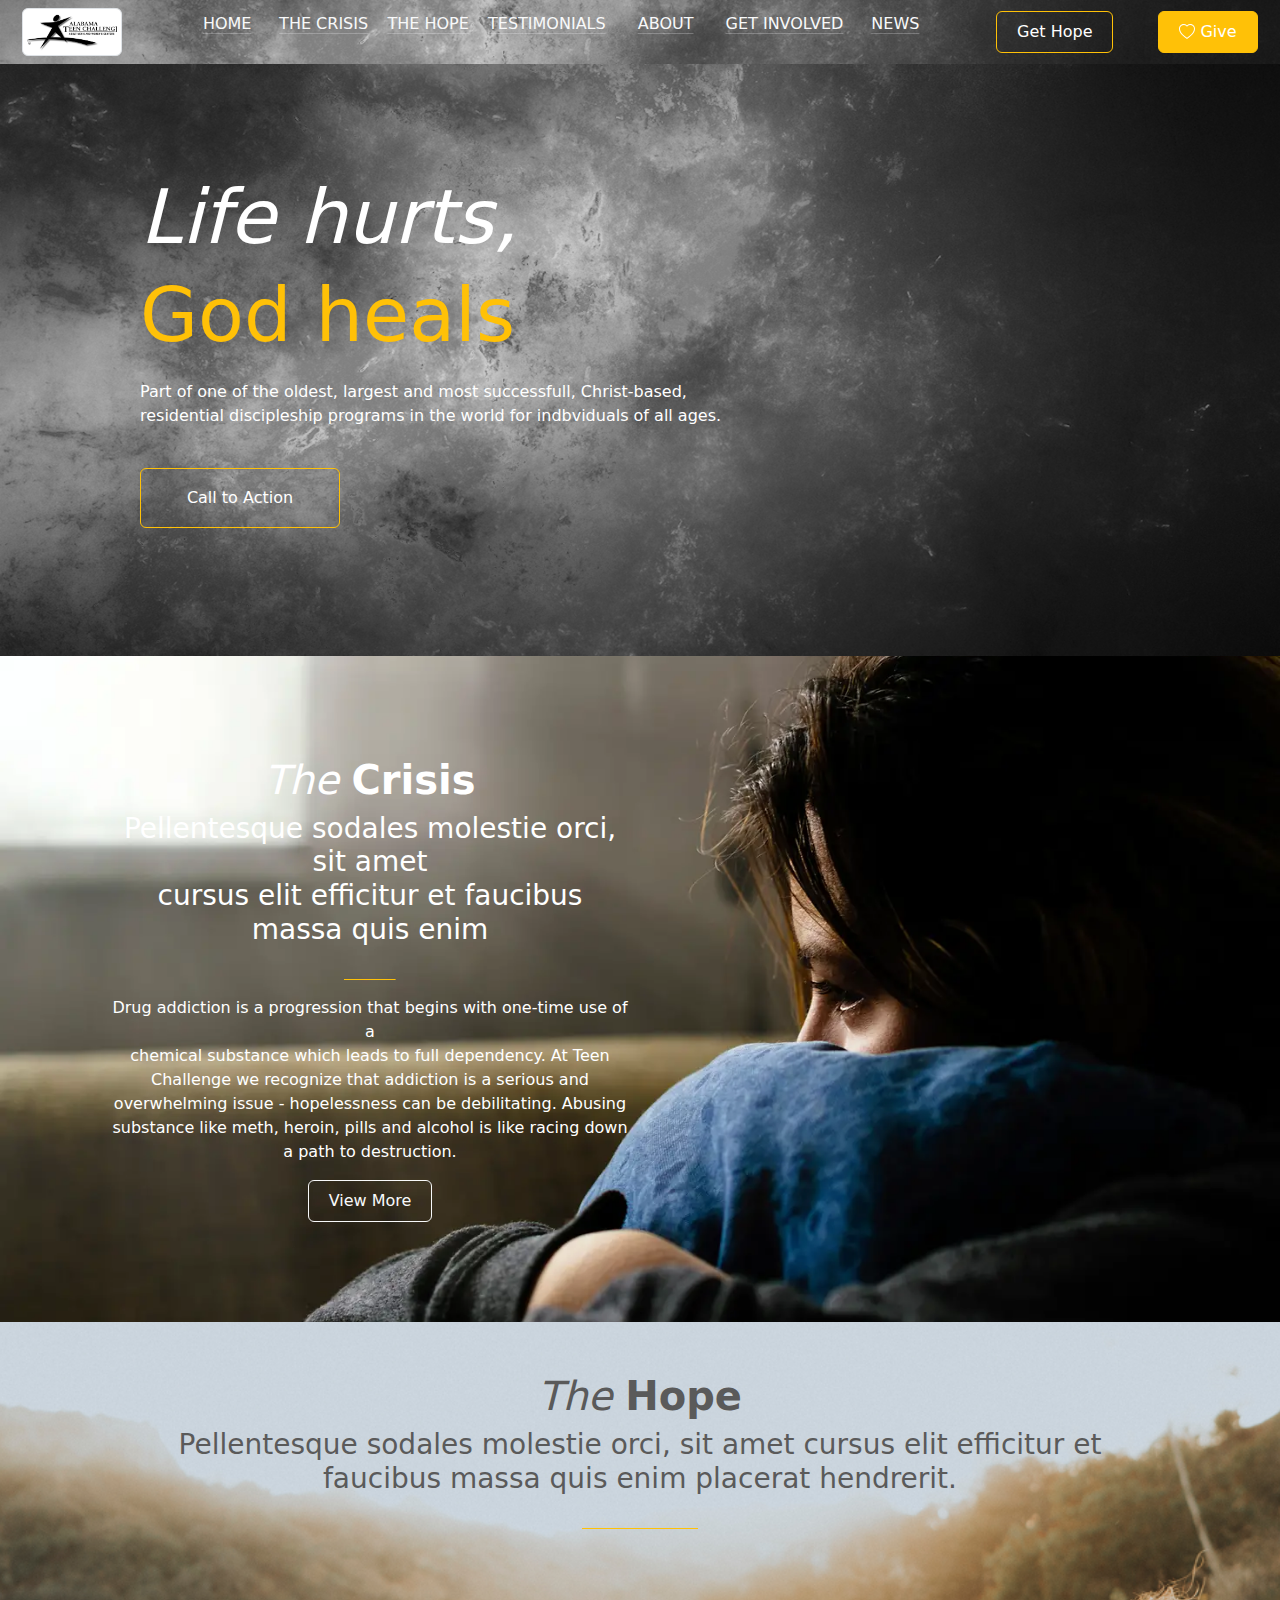
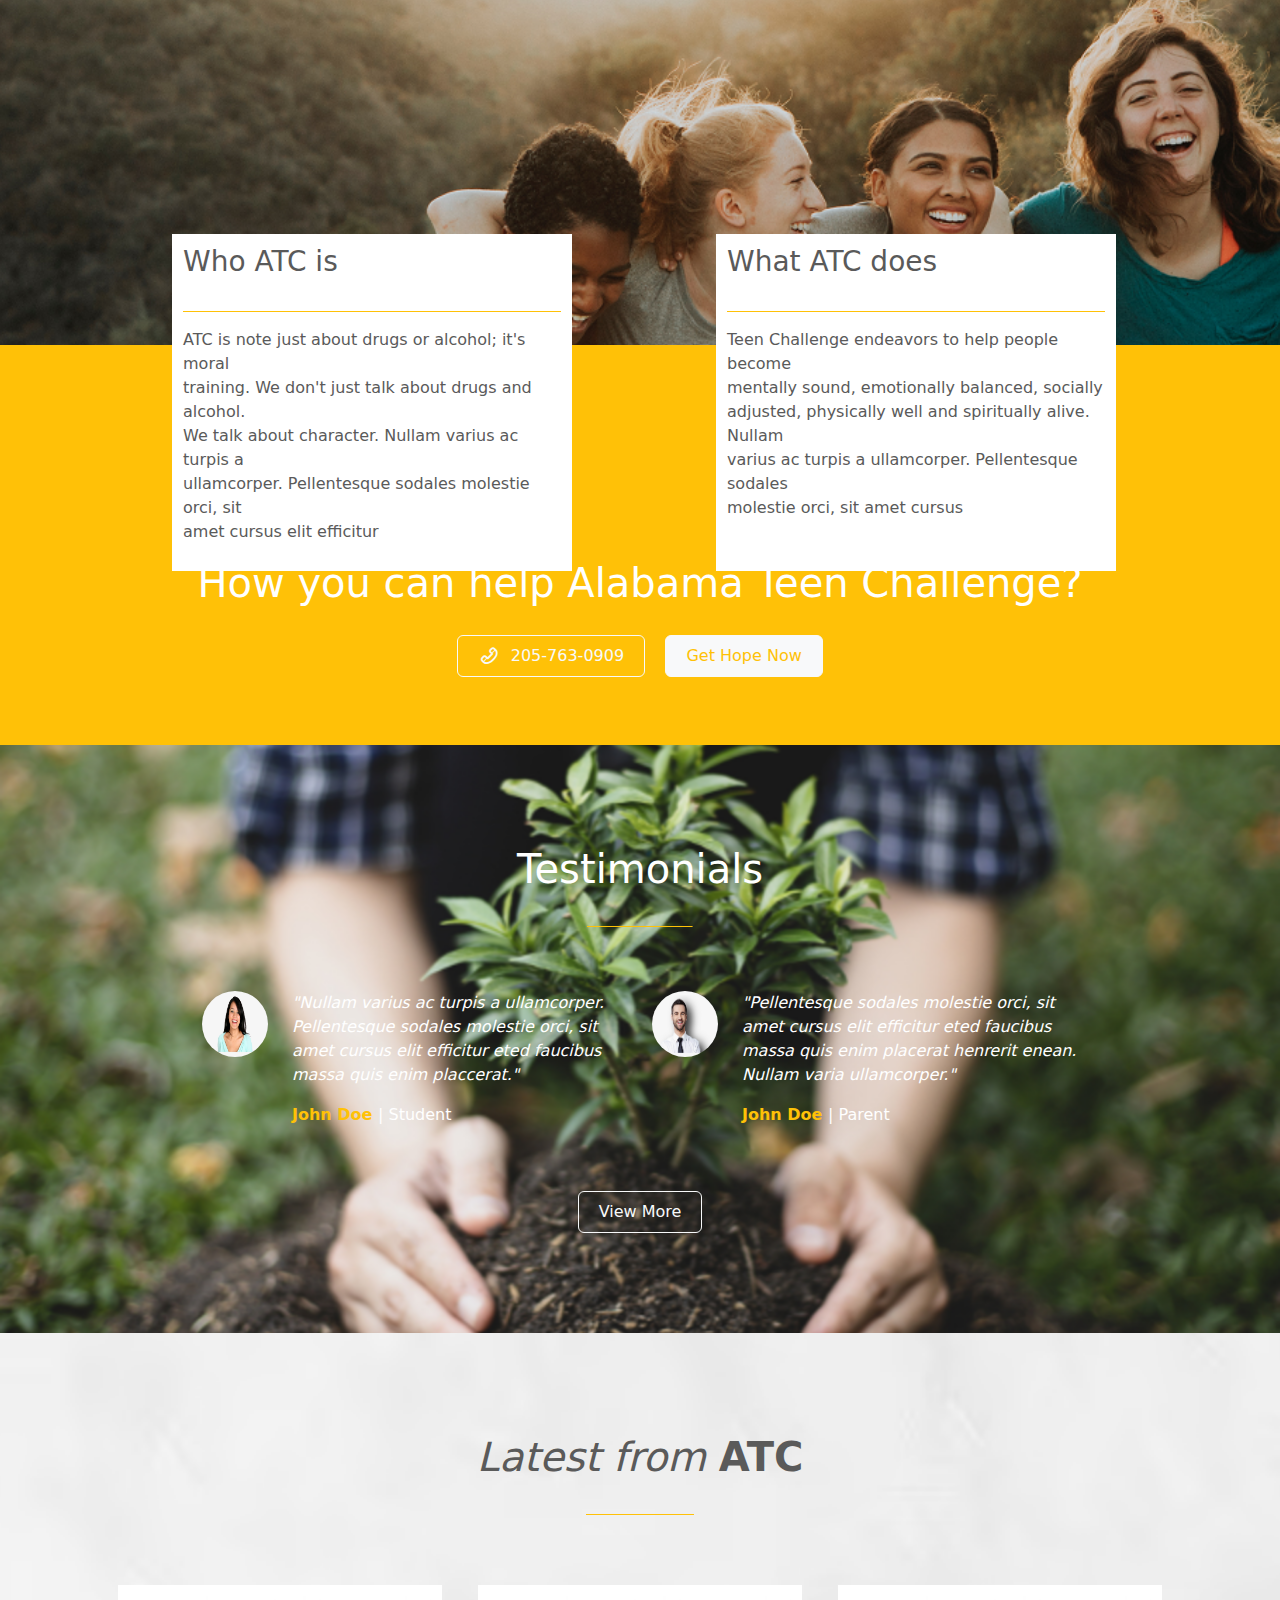
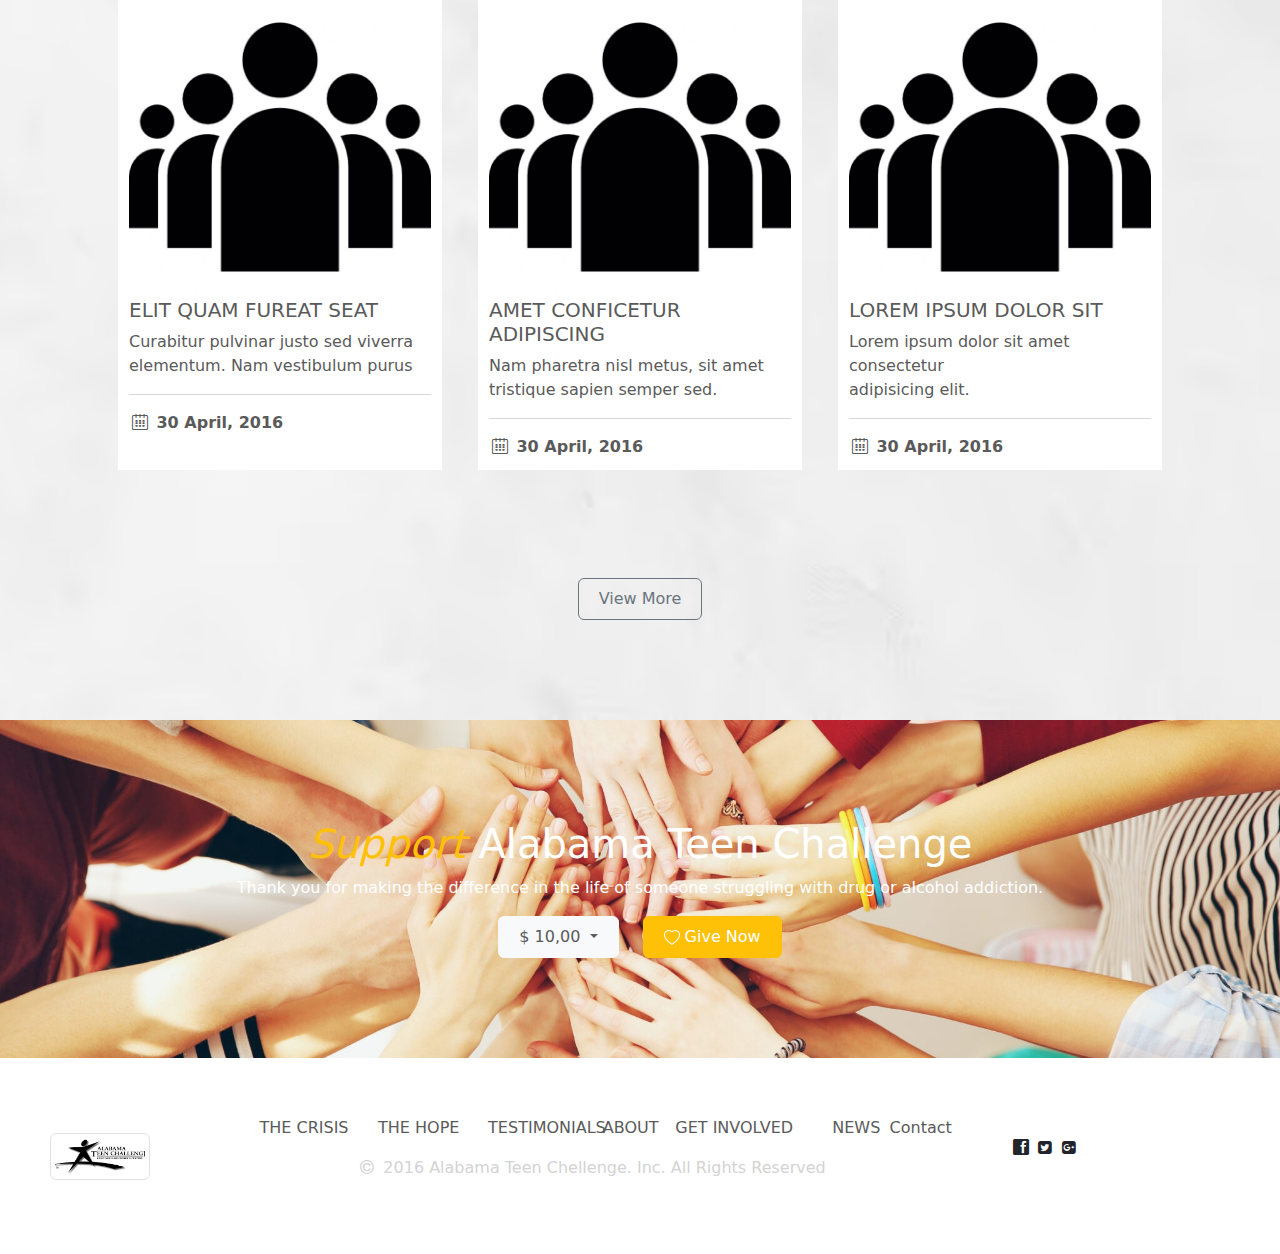
<file: project_1/index.html>
<!DOCTYPE html>
<html lang="en">
<head>
    <meta charset="UTF-8">
    <meta name="viewport" content="width=device-width, initial-scale=1.0">
    <title>Alabama Teen Challenge</title>
    <link href="css/bootstrap.min.css" rel="stylesheet">
    <link href="css/style.css" rel="stylesheet">
</head>
<body>



    <!-- Navbar -->
        
    <nav id="navbar-top" class="navbar navbar-expand-lg navbar-light justify-content-around">
        <div id="img-nav-col" class="col-auto">
            <a class="navbar-brand" href="#"><img id="img-nav" src="image/logo.png" class="img-thumbnail align-items-center" alt="logo"></a>
        </div>
        <div id="container-elements" class="col-lg-7 justify-content-between text-center">
            <div class="row justify-content-between">
                <nav class="nav">
                    <div class="col text-nowrap">
                        <p><a href="#" class="link-light link-offset-2 link-underline-opacity-25 link-underline-opacity-100-hover">
                            HOME
                            </a>
                        </p>
                    </div>
                    <div class="col text-nowrap mx-2">
                        <p><a href="#crisis-footter" class="link-light link-offset-2 link-underline-opacity-25 link-underline-opacity-100-hover">
                            THE CRISIS
                            </a>
                        </p>
                    </div>
                    <div class="col text-nowrap mx-2">
                        <p><a href="#the-hope" class="link-light link-offset-2 link-underline-opacity-25 link-underline-opacity-100-hover">
                            THE HOPE
                            </a>
                        </p>
                    </div>
                    <div class="col text-nowrap mx-2">
                        <p><a href="#testimonials" class="link-light link-offset-2 link-underline-opacity-25 link-underline-opacity-100-hover">
                            TESTIMONIALS
                            </a>
                        </p>
                    </div>
                    <div class="col text-nowrap mx-2">
                        <p><a href="#" class="link-light link-offset-2 link-underline-opacity-25 link-underline-opacity-100-hover">
                            ABOUT
                            </a>
                        </p>
                    </div>
                    <div class="col text-nowrap mx-2">
                        <p><a href="#" class="link-light link-offset-2 link-underline-opacity-25 link-underline-opacity-100-hover">
                            GET INVOLVED
                            </a>
                        </p>
                    </div>
                    <div class="col text-nowrap">
                        <p><a href="#" class="link-light link-offset-2 link-underline-opacity-25 link-underline-opacity-100-hover">
                            NEWS
                            </a>
                        </p>
                    </div>
                </nav>
            </div>
        </div>
        <div class="col-auto">
            <button type="button" class="btn btn-outline-warning text-white text-nowrap">Get Hope</button>
        </div>
        <div class="col-auto">
            <button type="button" class="btn btn-warning text-white text-nowrap"><svg xmlns="http://www.w3.org/2000/svg" width="16" height="16" fill="currentColor" class="bi bi-heart" viewBox="0 0 16 16">
            <path d="m8 2.748-.717-.737C5.6.281 2.514.878 1.4 3.053c-.523 1.023-.641 2.5.314 4.385.92 1.815 2.834 3.989 6.286 6.357 3.452-2.368 5.365-4.542 6.286-6.357.955-1.886.838-3.362.314-4.385C13.486.878 10.4.28 8.717 2.01L8 2.748zM8 15C-7.333 4.868 3.279-3.04 7.824 1.143c.06.055.119.112.176.171a3.12 3.12 0 0 1 .176-.17C12.72-3.042 23.333 4.867 8 15z"/></svg>
            Give</button>
        </div>
        <div class="burger">
            <span></span>
        </div>
    </nav>
    




    <!-- First page -->
    <div class="container-1 py-2 text-center text-white">

        
        

        <!-- Content -->
        <div class="content1 d-flex">
            <div class="row-lg-1 text-lg-start">
                <div class="text-1">
                    <h1><i class="fas fa-inhaler">
                        Life hurts,
                    </i>
                    </h1>
                    <h1 style="color: #ffc107;">
                        God heals
                    </h1>
                    <p>
                        Part of one of the oldest, largest and most successfull, Christ-based,<br> 
                        residential discipleship programs in the world for indbviduals of all ages.
                    </p>
                    <button id="myButton1" type="button" class="btn btn-outline-warning text-white">Call to Action</button>
                </div>

            </div>

        </div>
      

    </div>

    <!-- Second page CRISIS -->
    <div id="crisis-footter" class="container-2 text-white">
        <div class="container-crisis-2">
            
        </div>
        <div class="container-crisis">
            <div class="row justify-content-center">
                <div id="crisis" class="col d-flex align-items-center justify-content-center text-nowrap">
                    <h1 class="text-center"><i class="fas fa-inhaler">The</i> <strong> Crisis</strong></h1>
                </div>
            </div>

            <div class="row">
                <div id="text-h3" class="col d-flex align-items-center justify-content-center">
                    <h3 class="text-center">Pellentesque sodales molestie orci, sit amet <br>
                        cursus elit efficitur et faucibus massa quis enim</h3>
                </div> 
            </div> 
            
            <div class="row">
                <div class="col align-items-center justify-content-center">
                    <p id="underscore4" class="text-center">&nbsp</p>
                </div>
            </div>
            
            <div class="row"> 
                <div class="col d-flex align-items-center justify-content-center">
                    <p id="text-p" class="text-center">Drug addiction is a progression that begins with one-time use of a <br> 
                        chemical substance which leads to full dependency. At Teen <br>
                        Challenge we recognize that addiction is a serious and <br>
                        overwhelming issue - hopelessness can be debilitating. Abusing <br>
                        substance like meth, heroin, pills and alcohol is like racing down <br>
                        a path to destruction.
                    </p>
                </div>
                
            </div>

            <div class="row">
                <div id="viewmore" class="col d-flex align-items-center justify-content-center text-nowrap">
                    <button type="button" class="btn btn-outline-light text-center">View More</button>
                </div>
            </div>

        </div>
    </div>
        

    <!-- Third page -->
    <div id="the-hope" class="container-3">
        <div class="hope-container">
            <div class="row">
                <div class="col d-flex align-items-center justify-content-center text-center text-gray">
                    <h1><i class="fas fa-inhaler">The</i> <strong> Hope</strong></h1>
                </div>
            </div>
            <div class="row">
                <div class="col d-flex align-items-center justify-content-center text-center text-gray">
                    <h3>Pellentesque sodales molestie orci, sit amet cursus elit efficitur et <br>
                    faucibus massa quis enim placerat hendrerit.</h3>
                </div>
            </div>
            <div class="row">
                <div class="col d-flex align-items-center justify-content-center">
                    <p id="underscore2" class="text-center">&nbsp&nbsp&nbsp&nbsp&nbsp&nbsp&nbsp&nbsp&nbsp&nbsp&nbsp&nbsp&nbsp&nbsp&nbsp&nbsp&nbsp&nbsp&nbsp&nbsp&nbsp&nbsp&nbsp</p>
                </div>
            </div>
        </div>

        <div class="column-container">
            <div id="colums-2" class="row">
                <div id="atc1" class="col-lg-6 col-md-12 mb-2 justify-content-around text-start text-gray bordered-column">
                   <h3> Who ATC is</h3>
                   <p id="underscore2" class="text-center">&nbsp&nbsp&nbsp&nbsp&nbsp&nbsp&nbsp&nbsp&nbsp&nbsp&nbsp&nbsp&nbsp&nbsp&nbsp&nbsp&nbsp&nbsp&nbsp&nbsp&nbsp&nbsp&nbsp</p>
                   <p>ATC is note just about drugs or alcohol; it's moral <br>
                    training. We don't just talk about drugs and alcohol. <br>
                    We talk about character. Nullam varius ac turpis a <br>
                    ullamcorper. Pellentesque sodales molestie orci, sit <br>
                    amet cursus elit efficitur
                    </p>
                </div>
                <div id="atc2" class="col-lg-6 col-md-12 mb-2 justify-content-around text-start text-gray bordered-column">
                    <h3>What ATC does</h3>
                    <p id="underscore2" class="text-center">&nbsp&nbsp&nbsp&nbsp&nbsp&nbsp&nbsp&nbsp&nbsp&nbsp&nbsp&nbsp&nbsp&nbsp&nbsp&nbsp&nbsp&nbsp&nbsp&nbsp&nbsp&nbsp&nbsp</p>
                    <p >Teen Challenge endeavors to help people become <br>
                        mentally sound, emotionally balanced, socially <br>
                        adjusted, physically well and spiritually alive. Nullam <br>
                        varius ac turpis a ullamcorper. Pellentesque sodales <br>
                        molestie orci, sit amet cursus
                    </p>
                </div>
            </div>
        </div>
        
        <div class="row-container">
            
            <div class="col d-flex mt-5 align-items-end justify-content-center text-center text-white">
                <h1>How you can  help Alabama Teen Challenge?</h1>
            </div>
        
            <div id="button-hope" class="col-lg-12 text-center">
                <button type="button" class="btn mb-2 btn-outline-light text-nowrap"><i class="icon-phone-outline"></i>&nbsp 205-763-0909</button>
                &nbsp&nbsp
                <button type="button" class="btn mb-2 btn-light text-yellow text-nowrap">Get Hope Now</button>
            </div>
            
        </div>
    </div>

    <!-- Forth page TESTIMONIALS -->
    <div id="testimonials" class="container-4">
        <div class="row justify-content-center">
            <div class="col text-center text-white">
                <h1>Testimonials</h1>
                <p id="underscore4" class="text-center">&nbsp</p>
            </div>
        </div>
        
        <div id="testimonials-content" class="row justify-content-center mt-5 mb-5 text-white">
            <div class="col-lg-1 col-md-2 col-4 d-flex justify-content-center">
                <p><img src="image/women_testimonials1.png" class="img-fluid rounded-circle" alt="Image Student"></p>
            </div>
            <div class="col-lg-4 col-md-9 col-8 text-nowrap">
                <p><i>
                    "Nullam varius ac turpis a ullamcorper. <br>
                    Pellentesque sodales molestie orci, sit <br>
                    amet cursus elit efficitur eted faucibus <br>
                    massa quis enim placcerat."
                </i></p>
                <p><strong class="text-yellow text-nowrap"> John Doe </strong>| Student</p>
            </div>
            <div class="col-lg-1 col-md-2 col-4">
                <p><img src="image/men_testimonials1.png" class="img-fluid rounded-circle" alt="Image Student"></p>
            </div>
            <div class="col-lg-4 col-md-9 col-8 text-nowrap">
                <p><i>
                    "Pellentesque sodales molestie orci, sit <br>
                    amet cursus elit efficitur eted faucibus <br>
                    massa quis enim placerat henrerit enean. <br>
                    Nullam varia ullamcorper."
                </i></p>
                <p><strong class="text-yellow"> John Doe </strong>| Parent</p>
            </div>
        </div>

        <div class="row">
            <div class="col text-center">
                <button type="button" class="btn btn-outline-light">View More</button>
            </div>
        </div>
        
    </div>

    <!-- Fifth page LAtest -->
    <div class="container-5">
        <div class="col text-center text-gray">
            <h1><i>Latest from</i> <strong>ATC</strong> </h1>
            <p id="underscore4" class="text-center">&nbsp</p>
        </div>
       
        <div class="row">
            <div class="col-md-4 col-sm-12 text-gray bordered-column2">
            
                <img src="image/latest-img1.png" class="img-fluid object-fit-contain rounded" alt="image">
                <h5>ELIT QUAM FUREAT SEAT</h5>
                <p>Curabitur pulvinar justo sed viverra <br>
                elementum. Nam vestibulum purus</p>
                <hr>
                <i class="icon-calendar-1"></i> <strong>30 April, 2016</strong>
                
            </div>
        </span>
            <div class="col-md-4 col-sm-12 text-gray bordered-column2">
                <img src="image/latest-img1.png" class="img-fluid object-fit-contain rounded" alt="image">
                <h5>AMET CONFICETUR ADIPISCING</h5>
                <p>Nam pharetra nisl metus, sit amet <br>
                tristique sapien semper sed.</p>
                <hr>
                <i class="icon-calendar-1"></i> <strong>30 April, 2016</strong>
            </div>
            <div class="col-md-4 col-sm-12 text-gray bordered-column2">
                <img src="image/latest-img1.png" class="img-fluid object-fit-contain rounded" alt="image">
                <h5 class="text-uppercase">Lorem ipsum dolor sit</h5>
                <p>Lorem ipsum dolor sit amet consectetur <br>
                adipisicing elit.</p>
                <hr>
                <i class="icon-calendar-1"></i> <strong>30 April, 2016</strong>
            </div>
        </div>
        
        <div class="col text-center">
            <button type="button" class="btn btn-outline-secondary">View More</button>
        </div>


    </div>

    <!-- Sixth page SUPPORT -->
    <div class="container-6">
        <div class="col text-center text-white text-wrap">
            <h1><i class="text-yellow">Support</i> Alabama Teen Challenge</h1>
            <p>Thank you for making the difference in the life of someone struggling with drug or alcohol addiction.</p>
        </div>
    

        <div id="dropdown-button" class="row justify-content-center align-items-center">
            <div class="col-auto">
              <div class="dropdown d-inline-block">
                <button class="btn btn-light dropdown-toggle text-gray text-nowrap" type="button" data-bs-toggle="dropdown" aria-expanded="false">
                  $ 10,00
                </button>
                <ul class="dropdown-menu">
                  <li><a class="dropdown-item text-gray" href="#">$ 20,00</a></li>
                  <li><a class="dropdown-item text-gray" href="#">$ 30,00</a></li>
                  <li><a class="dropdown-item text-gray" href="#">$ 40,00</a></li>
                </ul>
              </div>
            </div>
            <div class="col-auto">
              <button type="button" class="btn btn-warning text-white text-nowrap">
                <svg xmlns="http://www.w3.org/2000/svg" width="16" height="16" fill="currentColor" class="bi bi-heart" viewBox="0 0 16 16">
                  <path d="m8 2.748-.717-.737C5.6.281 2.514.878 1.4 3.053c-.523 1.023-.641 2.5.314 4.385.92 1.815 2.834 3.989 6.286 6.357 3.452-2.368 5.365-4.542 6.286-6.357.955-1.886.838-3.362.314-4.385C13.486.878 10.4.28 8.717 2.01L8 2.748zM8 15C-7.333 4.868 3.279-3.04 7.824 1.143c.06.055.119.112.176.171a3.12 3.12 0 0 1 .176-.17C12.72-3.042 23.333 4.867 8 15z"/>
                </svg>
                Give Now
              </button>
            </div>
        </div>



    </div>

    <!-- Finish page -->
    <div class="container-7">
        <nav id="navbar-bottom" class="navbar navbar-expand-lg bg-body">
            <div id="nav-bottom" class="col-lg-2 align-items-center">
                <a class="navbar-brand" href="#"><img id="img-nav" src="image/logo.png" class="img-thumbnail align-items-center" alt="logo"></a>
            </div>
            <div class="col-lg-7 col-md-12 col-sm-12 align-self-center text-gray">
                <div class="row justify-content-between text-center">

                    <div class="col-lg-2 col-md-2 ">
                        <p><a href="#" class="nav-link active">THE CRISIS</a></p>
                    </div>
                    <div class="col-lg-2 col-md-2">
                        <p><a href="#" class="nav-link active">THE HOPE</a></p>
                    </div>
                    <div class="col-lg-2 col-md-2">
                        <p><a href="#" class="nav-link active">TESTIMONIALS</a></p>
                    </div>
                    <div class="col-lg-1 col-md-1">
                        <p><a href="#" class="nav-link active">ABOUT</a></p>
                    </div>
                    <div class="col-lg-3 col-md-3">
                        <p><a href="#" class="nav-link active">GET INVOLVED</a></p>
                    </div>
                    <div class="col-lg-1 col-md-1">
                        <p><a href="#" class="nav-link active">NEWS</a></p>
                    </div>
                    <div class="col-lg-1 col-md-1">
                        <p><a href="#" class="nav-link active">Contact</a></p>
                    </div>
                    <div id="copiryte" class="col-sm-12">
                        <p><i class="icon-copyright"></i> 2016 Alabama Teen Chellenge. Inc. All Rights Reserved</p>
                    </div>
                </div>
            </div>    
            
            <div id="facebook" class="col-lg-2 col-sm-12 align-self-center mb-3">
                <div class="row justify-content-center">
                    <div class="col-lg-1 col-sm-1 col-1">
                        <i class="icon-facebook-rect"></i>
                    </div>
                    <div class="col-lg-1 col-sm-1 col-1">
                        <i class="icon-twitter-squared"></i>
                    </div>
                    <div class="col-lg-1 col-sm-1 col-1">
                        <i class="icon-gplus-squared"></i>
                    </div>  
                </div>
            </div>
            
            
        </nav>
    </div>

    <script src="js/bootstrap.bundle.min.js"></script>
    <script>
        document.querySelector('.burger').addEventListener('click', function(){
            this.classList.toggle('active');
            document.querySelector('.nav').classList.toggle('open');
        })
    </script>
</body>
</html>
</file>
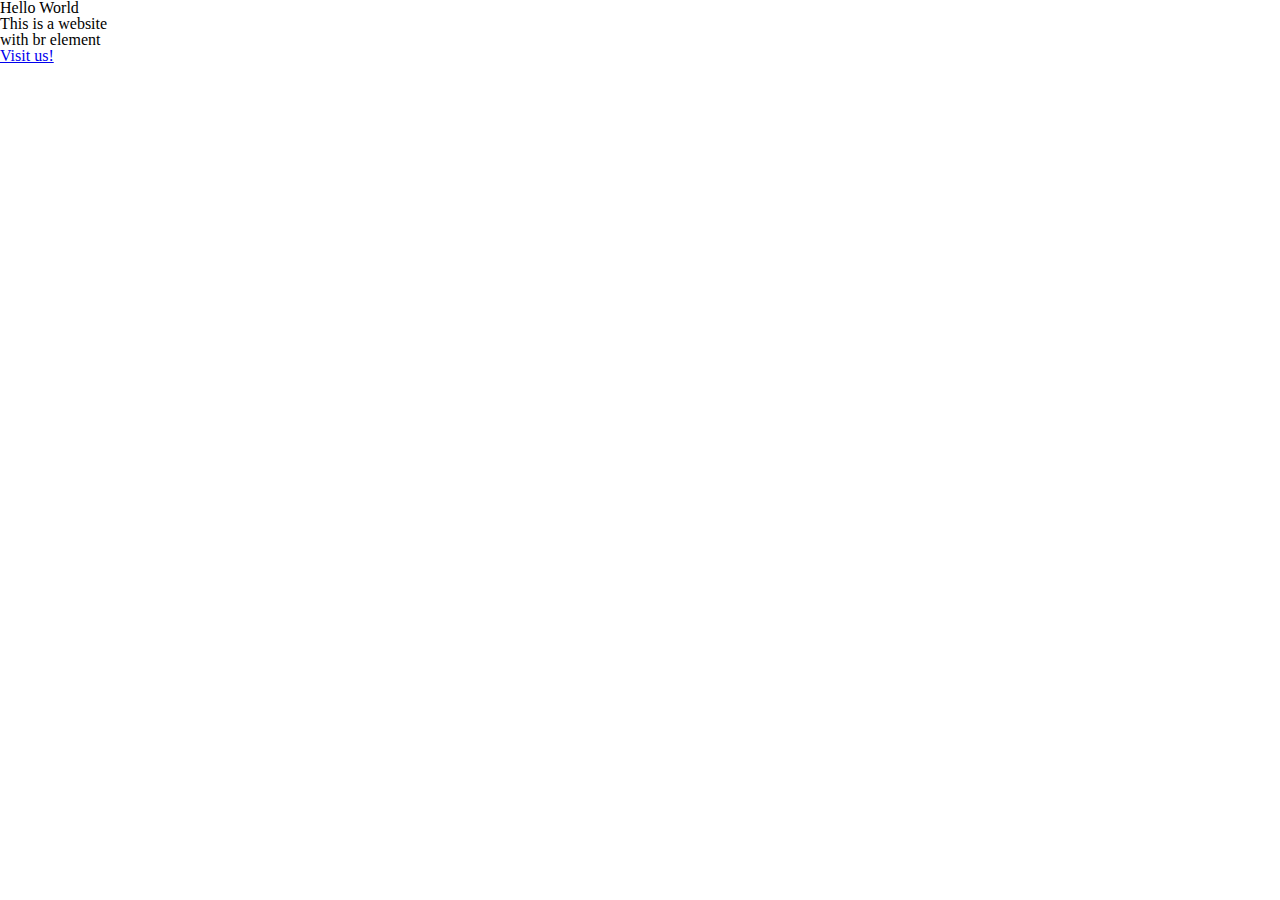
<file: module1homework.html>
<!DOCTYPE html>
<html lang="en">
<head>
<meta charset="utf-8">
<link rel="stylesheet" href="reset.css">
<title>Hello World</title>
</head>
<body>
<h1>Hello World</h1>
<p>This is a website<br>with <em>br</em> element</p>
<a href="http://softserve.ua">Visit us!</a>
</body>
</html>
</file>
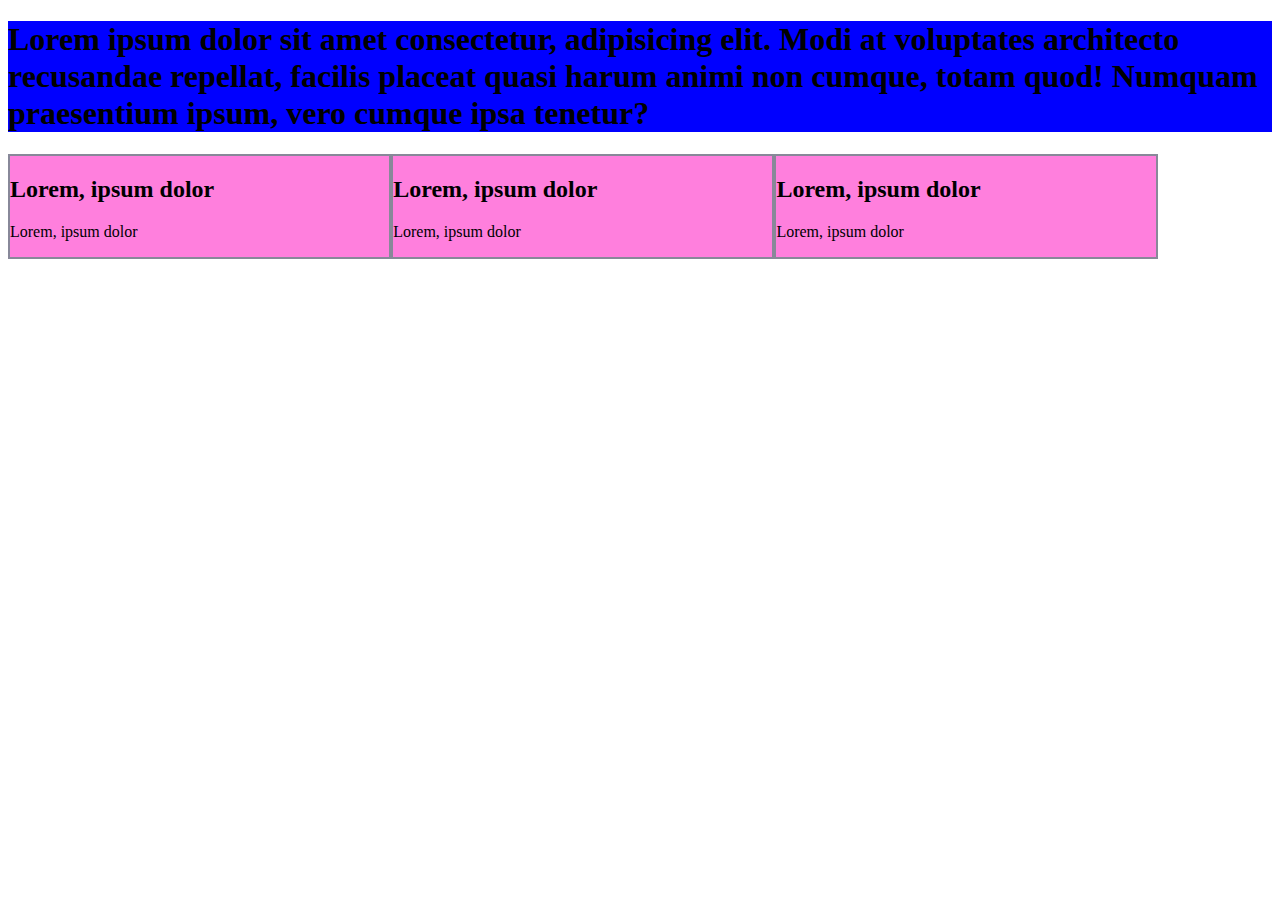
<file: module3.html>
<!DOCTYPE html>
<html lang="en">
<head>
    <meta charset="UTF-8">
    <meta http-equiv="X-UA-Compatible" content="IE=edge">
    <meta name="viewport" content="width=device-width, initial-scale=1.0">
    <title>Document</title>

    <style>

        #main-block {
            
            background-color: blue;

        }

        div.news-block {
            	
            border: 2px solid #889;	
            margin: auto; 
            float: left;
            background-color: rgb(255, 127, 221);
            width: 30%;
            height: 100%;
        }


    </style>


</head>

<body>
    

<div id="main-block">
    <h1>Lorem ipsum dolor sit amet consectetur, adipisicing elit. Modi at voluptates architecto recusandae repellat, facilis placeat quasi harum animi non cumque, totam quod! Numquam praesentium ipsum, vero cumque ipsa tenetur?</h1>
    <div class="news-block">
        <h2>Lorem, ipsum dolor </h2>
        <p> Lorem, ipsum dolor</p>
    </div>
    <div class="news-block">
        <h2>Lorem, ipsum dolor</h2>
        <p>Lorem, ipsum dolor</p>
    </div>
    <div class="news-block">
        <h2>Lorem, ipsum dolor</h2>
        <p>Lorem, ipsum dolor</p>
    </div>
</div>

</body>

</html>
</file>
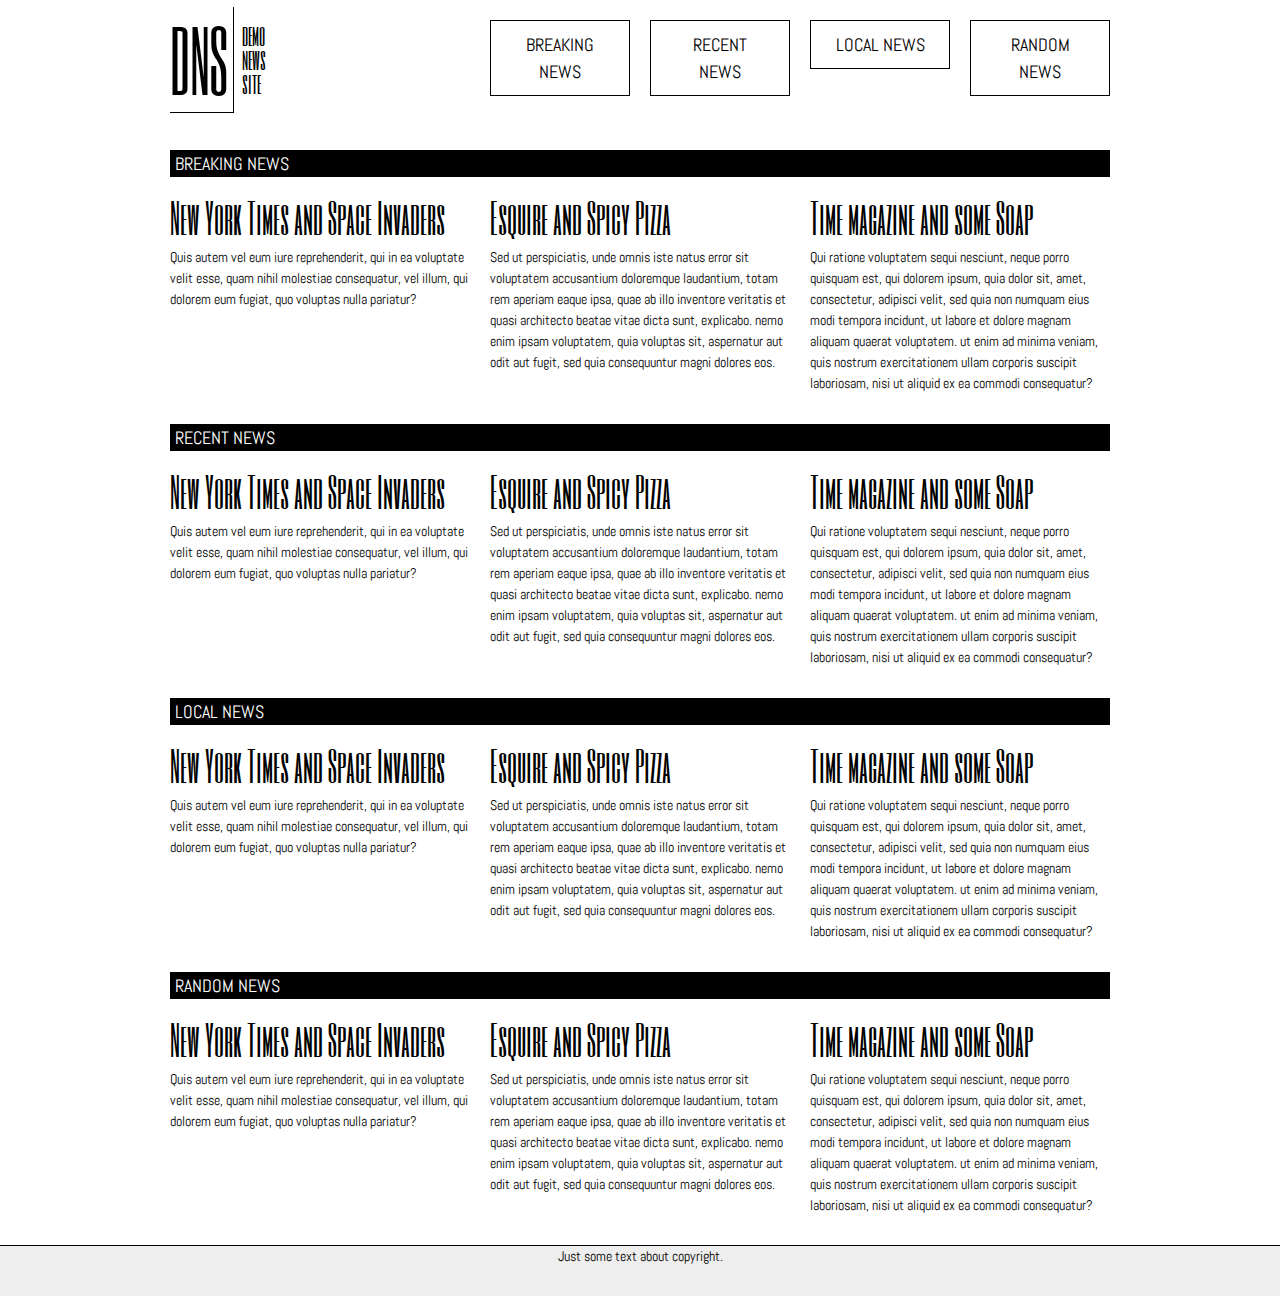
<file: module5adaptGridSolution.html>
<!DOCTYPE html>
<html lang="en">
	<head>
		<meta charset="utf-8" />
		<title>Модуль 5</title>
		<link rel="stylesheet" href="css/reset.css" />
		<link rel="stylesheet" href="css/style-solution1.css" />
		<link href='http://fonts.googleapis.com/css?family=Abel' rel='stylesheet' type='text/css'>
		<link href='http://fonts.googleapis.com/css?family=Six+Caps' rel='stylesheet' type='text/css'>
		<noscript>
			<link rel="stylesheet" href="css/adapt/mobile.min.css" />
		</noscript>
		<script>
			// Edit to suit your needs.
			var ADAPT_CONFIG = {
			  // Where is your CSS?
			  path: 'css/adapt/',

			  // false = Only run once, when page first loads.
			  // true = Change on window resize and page tilt.
			  dynamic: true,

			  // First range entry is the minimum.
			  // Last range entry is the maximum.
			  // Separate ranges by "to" keyword.
			  range: [
				'0px    to 760px  = mobile.min.css',
				'760px  to 980px  = 720.min.css',
				'980px  to 1280px = 960.min.css',
				'1280px to 1600px = 1200.min.css',
				'1600px to 1940px = 1560.min.css',
				'1940px to 2540px = 1920.min.css',
				'2540px           = 2520.min.css'
			  ]
			};
		</script>
		<script src="js/adapt.min.js"></script>
	</head>
<body>
    <div id="wrapper">
        <div class="container_12">
            <div class="grid_2">
				<h1 id="logotype">
					<span id="logo_big">DNS</span> 
					<span id="logo_first">demo</span> 
					<span id="logo_second">news</span> 
					<span id="logo_third">site</span>
				</h1>
			</div>
			<div class="grid_2 prefix_2">
                <a href="#breaking_news" class="main_menu_item">Breaking News</a>
            </div>
            <div class="grid_2">
				<a href="#receent_news" class="main_menu_item">Recent News</a>
            </div>
            <div class="grid_2">
				<a href="#local_news" class="main_menu_item">Local News</a>
            </div>
            <div class="grid_2">
                <a href="#random_news" class="main_menu_item">Random News</a>
		    </div>
			<div class="clear"></div>
			
			<!-- NEWS BLOCK STARTS -->
			<div class="grid_12">
				<h2 id="breaking_news" class="black_background_header">Breaking News</h2>
			</div>
			<div class="grid_4">
				<h3>New York Times and Space Invaders</h3>
				<p>
					Quis autem vel eum iure reprehenderit, qui in ea voluptate velit esse, quam nihil molestiae consequatur, vel illum, qui dolorem eum fugiat, quo voluptas nulla pariatur?
				</p>
			</div>
			<div class="grid_4">
				<h3>Esquire and Spicy Pizza</h3>
				<p>
					Sed ut perspiciatis, unde omnis iste natus error sit voluptatem accusantium doloremque laudantium, totam rem aperiam eaque ipsa, quae ab illo inventore veritatis et quasi architecto beatae vitae dicta sunt, explicabo. nemo enim ipsam voluptatem, quia voluptas sit, aspernatur aut odit aut fugit, sed quia consequuntur magni dolores eos.
				</p>
			</div>
			<div class="grid_4">
				<h3>Time magazine and some Soap</h3>
				<p>
					Qui ratione voluptatem sequi nesciunt, neque porro quisquam est, qui dolorem ipsum, quia dolor sit, amet, consectetur, adipisci velit, sed quia non numquam eius modi tempora incidunt, ut labore et dolore magnam aliquam quaerat voluptatem. ut enim ad minima veniam, quis nostrum exercitationem ullam corporis suscipit laboriosam, nisi ut aliquid ex ea commodi consequatur? 
				</p>
			</div>
			<div class="clear"></div>
			<!-- NEWS BLOCK ENDS -->
			
			<!-- NEWS BLOCK STARTS -->
			<div class="grid_12">
				<h2 id="receent_news" class="black_background_header">Recent News</h2>
			</div>
			<div class="grid_4">
				<h3>New York Times and Space Invaders</h3>
				<p>
					Quis autem vel eum iure reprehenderit, qui in ea voluptate velit esse, quam nihil molestiae consequatur, vel illum, qui dolorem eum fugiat, quo voluptas nulla pariatur?
				</p>
			</div>
			<div class="grid_4">
				<h3>Esquire and Spicy Pizza</h3>
				<p>
					Sed ut perspiciatis, unde omnis iste natus error sit voluptatem accusantium doloremque laudantium, totam rem aperiam eaque ipsa, quae ab illo inventore veritatis et quasi architecto beatae vitae dicta sunt, explicabo. nemo enim ipsam voluptatem, quia voluptas sit, aspernatur aut odit aut fugit, sed quia consequuntur magni dolores eos.
				</p>
			</div>
			<div class="grid_4">
				<h3>Time magazine and some Soap</h3>
				<p>
					Qui ratione voluptatem sequi nesciunt, neque porro quisquam est, qui dolorem ipsum, quia dolor sit, amet, consectetur, adipisci velit, sed quia non numquam eius modi tempora incidunt, ut labore et dolore magnam aliquam quaerat voluptatem. ut enim ad minima veniam, quis nostrum exercitationem ullam corporis suscipit laboriosam, nisi ut aliquid ex ea commodi consequatur? 
				</p>
			</div>
			<div class="clear"></div>
			<!-- NEWS BLOCK ENDS -->
			
			<!-- NEWS BLOCK STARTS -->
			<div class="grid_12">
				<h2 id="local_news" class="black_background_header">Local News</h2>
			</div>
			<div class="grid_4">
				<h3>New York Times and Space Invaders</h3>
				<p>
					Quis autem vel eum iure reprehenderit, qui in ea voluptate velit esse, quam nihil molestiae consequatur, vel illum, qui dolorem eum fugiat, quo voluptas nulla pariatur?
				</p>
			</div>
			<div class="grid_4">
				<h3>Esquire and Spicy Pizza</h3>
				<p>
					Sed ut perspiciatis, unde omnis iste natus error sit voluptatem accusantium doloremque laudantium, totam rem aperiam eaque ipsa, quae ab illo inventore veritatis et quasi architecto beatae vitae dicta sunt, explicabo. nemo enim ipsam voluptatem, quia voluptas sit, aspernatur aut odit aut fugit, sed quia consequuntur magni dolores eos.
				</p>
			</div>
			<div class="grid_4">
				<h3>Time magazine and some Soap</h3>
				<p>
					Qui ratione voluptatem sequi nesciunt, neque porro quisquam est, qui dolorem ipsum, quia dolor sit, amet, consectetur, adipisci velit, sed quia non numquam eius modi tempora incidunt, ut labore et dolore magnam aliquam quaerat voluptatem. ut enim ad minima veniam, quis nostrum exercitationem ullam corporis suscipit laboriosam, nisi ut aliquid ex ea commodi consequatur? 
				</p>
			</div>
			<div class="clear"></div>
			<!-- NEWS BLOCK ENDS -->
			
			<!-- NEWS BLOCK STARTS -->
			<div class="grid_12">
				<h2 id="random_news" class="black_background_header">Random News</h2>
			</div>
			<div class="grid_4">
				<h3>New York Times and Space Invaders</h3>
				<p>
					Quis autem vel eum iure reprehenderit, qui in ea voluptate velit esse, quam nihil molestiae consequatur, vel illum, qui dolorem eum fugiat, quo voluptas nulla pariatur?
				</p>
			</div>
			<div class="grid_4">
				<h3>Esquire and Spicy Pizza</h3>
				<p>
					Sed ut perspiciatis, unde omnis iste natus error sit voluptatem accusantium doloremque laudantium, totam rem aperiam eaque ipsa, quae ab illo inventore veritatis et quasi architecto beatae vitae dicta sunt, explicabo. nemo enim ipsam voluptatem, quia voluptas sit, aspernatur aut odit aut fugit, sed quia consequuntur magni dolores eos.
				</p>
			</div>
			<div class="grid_4">
				<h3>Time magazine and some Soap</h3>
				<p>
					Qui ratione voluptatem sequi nesciunt, neque porro quisquam est, qui dolorem ipsum, quia dolor sit, amet, consectetur, adipisci velit, sed quia non numquam eius modi tempora incidunt, ut labore et dolore magnam aliquam quaerat voluptatem. ut enim ad minima veniam, quis nostrum exercitationem ullam corporis suscipit laboriosam, nisi ut aliquid ex ea commodi consequatur? 
				</p>
			</div>
			<div class="clear"></div>
			<!-- NEWS BLOCK ENDS -->
			
        </div>
		<div class="push_80"></div>
	</div>
    <div id="footer">
		<div class="container_12">
			<p>Just some text about copyright.</p>
		</div>
    </div>
</body>
</file>
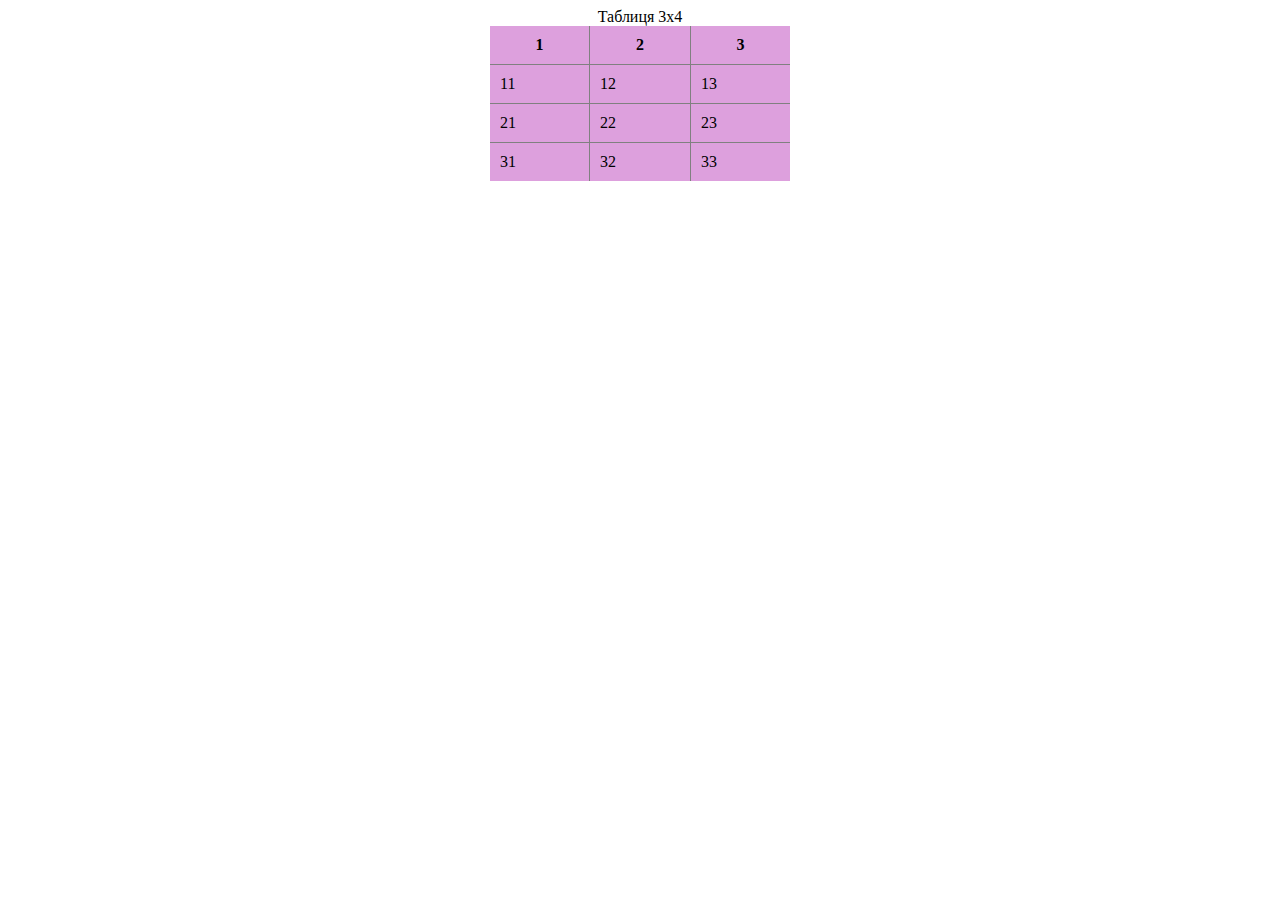
<file: table.html>
<!DOCTYPE html>
<html lang="en">
<head>
    <meta charset="UTF-8">
    <meta name="viewport" content="width=device-width, initial-scale=1.0">
   
    <title>html table</title>
</head>

<body>

       <table width="300" bgcolor="plum" border="1" align="center" cellspacing="5" cellpadding="10" rules="all" frame="void">

           <caption>Таблиця 3х4</caption>
           <tr align="center"><th>1</th><th>2</th><th>3</th></tr>
           <tr><td>11</td><td>12</td><td>13</td></tr>
           <tr><td>21</td><td>22</td><td>23</td></tr>
           <tr><td>31</td><td>32</td><td>33</td></tr>

       </table>

</body>

</html>
</file>
<file: project_1/css/style.css>
@font-face {
    font-family: 'phone';
    src: url('../font/phone.eot?83811720');
    src: url('../font/phone.eot?83811720#iefix') format('embedded-opentype'),
         url('../font/phone.woff2?83811720') format('woff2'),
         url('../font/phone.woff?83811720') format('woff'),
         url('../font/phone.ttf?83811720') format('truetype'),
         url('../font/phone.svg?83811720#phone') format('svg');
    font-weight: normal;
    font-style: normal;
  }
  /* Chrome hack: SVG is rendered more smooth in Windozze. 100% magic, uncomment if you need it. */
  /* Note, that will break hinting! In other OS-es font will be not as sharp as it could be */
  /*
  @media screen and (-webkit-min-device-pixel-ratio:0) {
    @font-face {
      font-family: 'phone';
      src: url('../font/phone.svg?83811720#phone') format('svg');
    }
  }
  */
  [class^="icon-"]:before, [class*=" icon-"]:before {
    font-family: "phone";
    font-style: normal;
    font-weight: normal;
    speak: never;
  
    display: inline-block;
    text-decoration: inherit;
    width: 1em;
    margin-right: .2em;
    text-align: center;
    /* opacity: .8; */
  
    /* For safety - reset parent styles, that can break glyph codes*/
    font-variant: normal;
    text-transform: none;
  
    /* fix buttons height, for twitter bootstrap */
    line-height: 1em;
  
    /* Animation center compensation - margins should be symmetric */
    /* remove if not needed */
    margin-left: .2em;
  
    /* you can be more comfortable with increased icons size */
    /* font-size: 120%; */
  
    /* Font smoothing. That was taken from TWBS */
    -webkit-font-smoothing: antialiased;
    -moz-osx-font-smoothing: grayscale;
  
    /* Uncomment for 3D effect */
    /* text-shadow: 1px 1px 1px rgba(127, 127, 127, 0.3); */
  }
  
  .icon-phone-outline:before { content: '\e8'; } /* 'è' */
  .icon-calendar-1:before { content: '\e801'; } /* '' */
  .icon-gplus-squared:before { content: '\f0d4'; } /* '' */
  .icon-dollar:before { content: '\f155'; } /* '' */
  .icon-copyright:before { content: '\f1f9'; } /* '' */
  .icon-facebook-rect:before { content: '\f301'; } /* '' */
  .icon-twitter-squared:before { content: '\f304'; } /* '' */
  




/* For navbar */
#navbar-top {
    background-image: url('../image/fon.png');
    background-color: gray;
    background-size: cover;
    background-position: center;
    width: 100%;
}
#img-nav {
    max-width: 100px; 
    height: auto;
}
#container-elements {
    display: flex;
    width: 60%;
    
    text-align: center;
}
@media (max-width: 991px) {
    #container-elements {
        display: none;
        width: 0;
        text-align: 0;
    }
}

/* Burger menu */
.open {
    display: flex !important;
}

.burger {
    display: none;
    position: relative;
    z-index: 50;
    align-items: center;
    justify-content: flex-end;
    width: 30px;
    height: 18px;
}
.burger span {
    height: 2px;
    width: 80%;
    transform: scale(1);
    background-color: #ffc107;
}
.burger::before, .burger::after {
    content: '';
    position: absolute;
    height: 2px;
    width: 100%;
    background-color: #ffc107;
    transition: all 0.3s ease 0s;
}
.burger::before {
    top: 0;
}
.burger::after {
    bottom: 0;
}
/* Active animation burger */
.burger.active span {
    transform: scale(0);
}
.burger.active::before {
    top: 50%;
    transform: rotate(-45deg) translate(0, -50%);
}
.burger.active::after {
    top: 50%;
    transform: rotate(45deg) translate(0, 50%);
}
@media (max-width: 991px) {
    .burger {
        display: flex;
    }
    .nav {
        display: none;
        flex-direction: column;
        position: fixed;
        height: 100%;
        width: 100%;
        top: 0; bottom: 0; left: 0; right: 0;
        z-index: 50;
        overflow-y: auto;
        padding: 50px 40px;
        background-color: gray;
        animation: burgerAnimation 0.4s;
    }
    .nav ul {
        flex-direction: column;
        row-gap: 30px;
    }
}
@keyframes burgerAnimation {
    from {opacity: 0}
    to {opacity: 1}
    
}
/* For fist container */
.container-1 {
    background-image: url('../image/fon.png');
    background-color: black;
    background-size: cover;
    background-position: center;
    padding-left: 40px;
    padding-right: 40px;
    height: 100%;
    width: 100%;
}
.btn {
    padding-top: 8px;
    padding-bottom: 8px;
    padding-left: 20px;
    padding-right: 20px;
}
  

.content1 {
    padding: 100px;
}
@media (max-width: 991px) {
    .content1 {
        display: flex;
        padding: 0;
        padding-left: 20%;
        padding-right: 20%;
        text-align: center;
        width: 100%;
    }
}
@media (max-width: 575px) {
    .content1 {
        display: flex;
        padding: 0;
        padding-left: auto;
        padding-right: auto;
        text-align: center;
        width: 100%;
    }
}

.text-1 p,
.text-1 button {
  margin-top: 20px;
  margin-bottom: 20px;

}

.text-1 h1 {
    font-size: 75px;
}

#myButton1 {
    width: 200px;
    height: 60px;
}

/* For second container CRISIS */

.container-2 {
    background-image: url('../image/crisis2.webp');
    background-color: green;
    background-size: cover;
    background-position: center;
    padding: 100px;
    width: 100%;
}
.container-crisis-2 {
    width: 50%;
}
.container-crisis {
    width: 50%;
}
@media (max-width: 991px) {
    .container-crisis-2 {
        display: none;
        width: 0;
    }
    .container-crisis {
        width: 100%;
        text-align: center;
        text-justify: center;
    }
}

/* For third container THE HOPE */
#underscore2 {
    text-decoration: none;
    background-image: linear-gradient(#ffc107, #ffc107);
    background-position: bottom;
    background-repeat: no-repeat;
    background-size: 100% 1px;
    padding-bottom: 2px;
}

.text-yellow {
    color:  #ffc107;
}

.container-3 {
    position: relative;
    background: linear-gradient(#ffc107, #ffc107), url('../image/friends3.png');
    background-size: 100% 400px, cover;
    background-position: center bottom, center;
    background-repeat: no-repeat, no-repeat;
    background-color: #ffc107;
    padding: 100px;
    padding-top: 50px;
    padding-bottom: 400px;
    width: 100%;
}

.bordered-column {
    border: 1px solid white;
    background-color: white; 
    padding: 10px; 
    max-width: 400px;
    margin-left: auto; 
    margin-right: auto;
}

.text-gray {
    color: rgb(90, 90, 90);
}

.container-3 .column-container {
    position: absolute;
    top: 50%;
    width: 85%; 
}

.container-3 .row-container {
    position: absolute;
    bottom: 20px; 
    left: 50%; 
    transform: translateX(-50%); 
    text-align: center;
    padding-bottom: 20px; 
    width: 100%; 
}
#button-hope {
    padding: 20px;
}
.hope-container {
    margin-bottom: 400px;
}
.row {
    margin: 0;
    padding: 0;
}
@media (max-width: 991px) {
    .container-3 .column-container {
        top: 38%;
        width: 80%;
    }
    .container-3 .row-container {
        padding-bottom: 10px;
    }
    #button-hope {
        padding: 0;
    }
}
@media (max-width: 576px) {
    .container-3 .column-container {
        top: 35%;
        width: 70%;
        right: 15%;
        
        
    }
    #button-hope {
        padding: 0;
    }

    .container-3 .row-container {
        padding-bottom: 0;
        bottom: 0%;
    }
    .hope-container {
        margin-bottom: 500px;
    }
}

/* For fourth page TESTIMONIALS */
.container-4 {
    background-image: url('../image/testimonials.png');
    background-color: green;
    background-size: cover;
    background-position: center;
    padding: 100px;
    width: 100%;
}
#underscore4 {
    text-decoration: none;
    background-image: linear-gradient(#ffc107, #ffc107);
    background-position: bottom;
    background-repeat: no-repeat;
    background-size: 10% 1px;
    padding-bottom: 2px;
}
@media (max-width: 991px) {
    .container-4 {
        padding: 20px;
    }
}
@media (max-width: 475px) {
    #testimonials-content {
        margin: 0;
        width: 20%;
        text-justify: center;
        
    }
}
/* For fifth page LATEST */
.row {
    width: 100%;
}
.container-5 {
    background-image: url('../image/latest.png');
    background-color: green;
    background-size: cover;
    background-position: center;
    padding: 100px;
    width: 100%;
}
.bordered-column2 {
    border: 1px solid white;
    background-color: white; 
    padding: 10px; 
    max-width: 400px;
    margin-left: auto; 
    margin-right: auto;
    margin-top: 5%;
    margin-bottom: 10%;
    width: 30%;
}
@media (max-width: 575px) {
    .bordered-column2 {
        width: 100%;
        
    }
}

/* For sixth SUPPORT */
.container-6 {
    background-image: url('../image/support.png');
    background-color: green;
    background-size: cover;
    background-position: center;
    padding: 100px;
    width: 100%;
}
@media (max-width: 576px) {
    #dropdown-button .col-auto {
      width: 100%;
      text-align: center;
      margin-bottom: 10px;
    }
  }

/* Finish page */
.container-7 {
    background-size: cover;
    background-position: center;
    padding: 50px;
    width: 100%;
}

@media (max-width: 575px) {
    #facebook {
        width: 90%;
        
    }
}
#copiryte {
    color: lightgray;
}
@media (max-width: 991px) {
    #copiryte {
        position: absolute;
        top: 96%;
    }
    #nav-bottom {
        width: 100%;
        padding-left: 45%;
        padding-right: 45%;
    }
}
@media (max-width: 575px) {
    #nav-bottom {
        width: 100%;
        padding-left: 30%;
        padding-right: 30%;
    }
}
#navbar-bottom {
    width: 100%;
}
</file>
<file: css/style-solution1.css>
/* Fonts */
body {font: 14px/1.5 'Abel', Arial, "Liberation Sans", FreeSans, sans-serif}
h1,h2,h3 {font-weight: normal} /* We need this to prevent fonts from being bold */
h1 {font: 80px/1.5 'Six Caps', Arial, "Liberation Sans", FreeSans, sans-serif}
h2 {font-size: 18px; text-transform:uppercase}
h3 {font: 40px/1.5 'Six Caps', Arial, "Liberation Sans", FreeSans, sans-serif}

/* Structure styles */
html, body, #wrapper {height: 100%}
body > #wrapper {height: auto; min-height: 100%}
.push_80 {height:80px;}
#footer {border-top:1px solid black;	text-align: center; position: relative; margin-top: -51px; height: 50px; clear: both; background-color: #EEE}

/* Logotype */
#logotype {position: relative; display: block}
#logo_big {padding-right: 5px; border-right: 1px solid black; border-bottom: 1px solid black}
#logo_first {font-size: 25px; position: absolute; left: 72px; top: 16px}
#logo_second {font-size: 25px; position: absolute; left: 72px; top: 40px}
#logo_third {font-size: 25px; position: absolute; left: 72px; top: 64px}

/* Menu */
.main_menu_item {font-size:18px; display:block; padding:10px 20px; text-transform:uppercase;	border: 1px solid black; text-decoration:none;margin-top: 20px; text-align: center;}
.main_menu_item:hover {border: 1px solid #F90}

/* Content styles */
.black_background_header {color:white; background-color:black; padding-left:5px; margin-bottom: 10px; margin-top:30px}

/* Links */
a:link {color:#000}      /* unvisited link */
a:visited {color:#111}  /* visited link */
a:hover {color:#F90}  /* mouse over link */
a:active {color:#111}  /* selected link */
</file>
<file: css/adapt/mobile.min.css>
.grid_1,.grid_2,.grid_3,.grid_4,.grid_5,.grid_6,.grid_7,.grid_8,.grid_9,.grid_10,.grid_11,.grid_12{margin-left:10px;margin-right:10px}.alpha,.omega{margin-left:0;margin-right:0}.align_center,.align_right{text-align:left}
</file>
